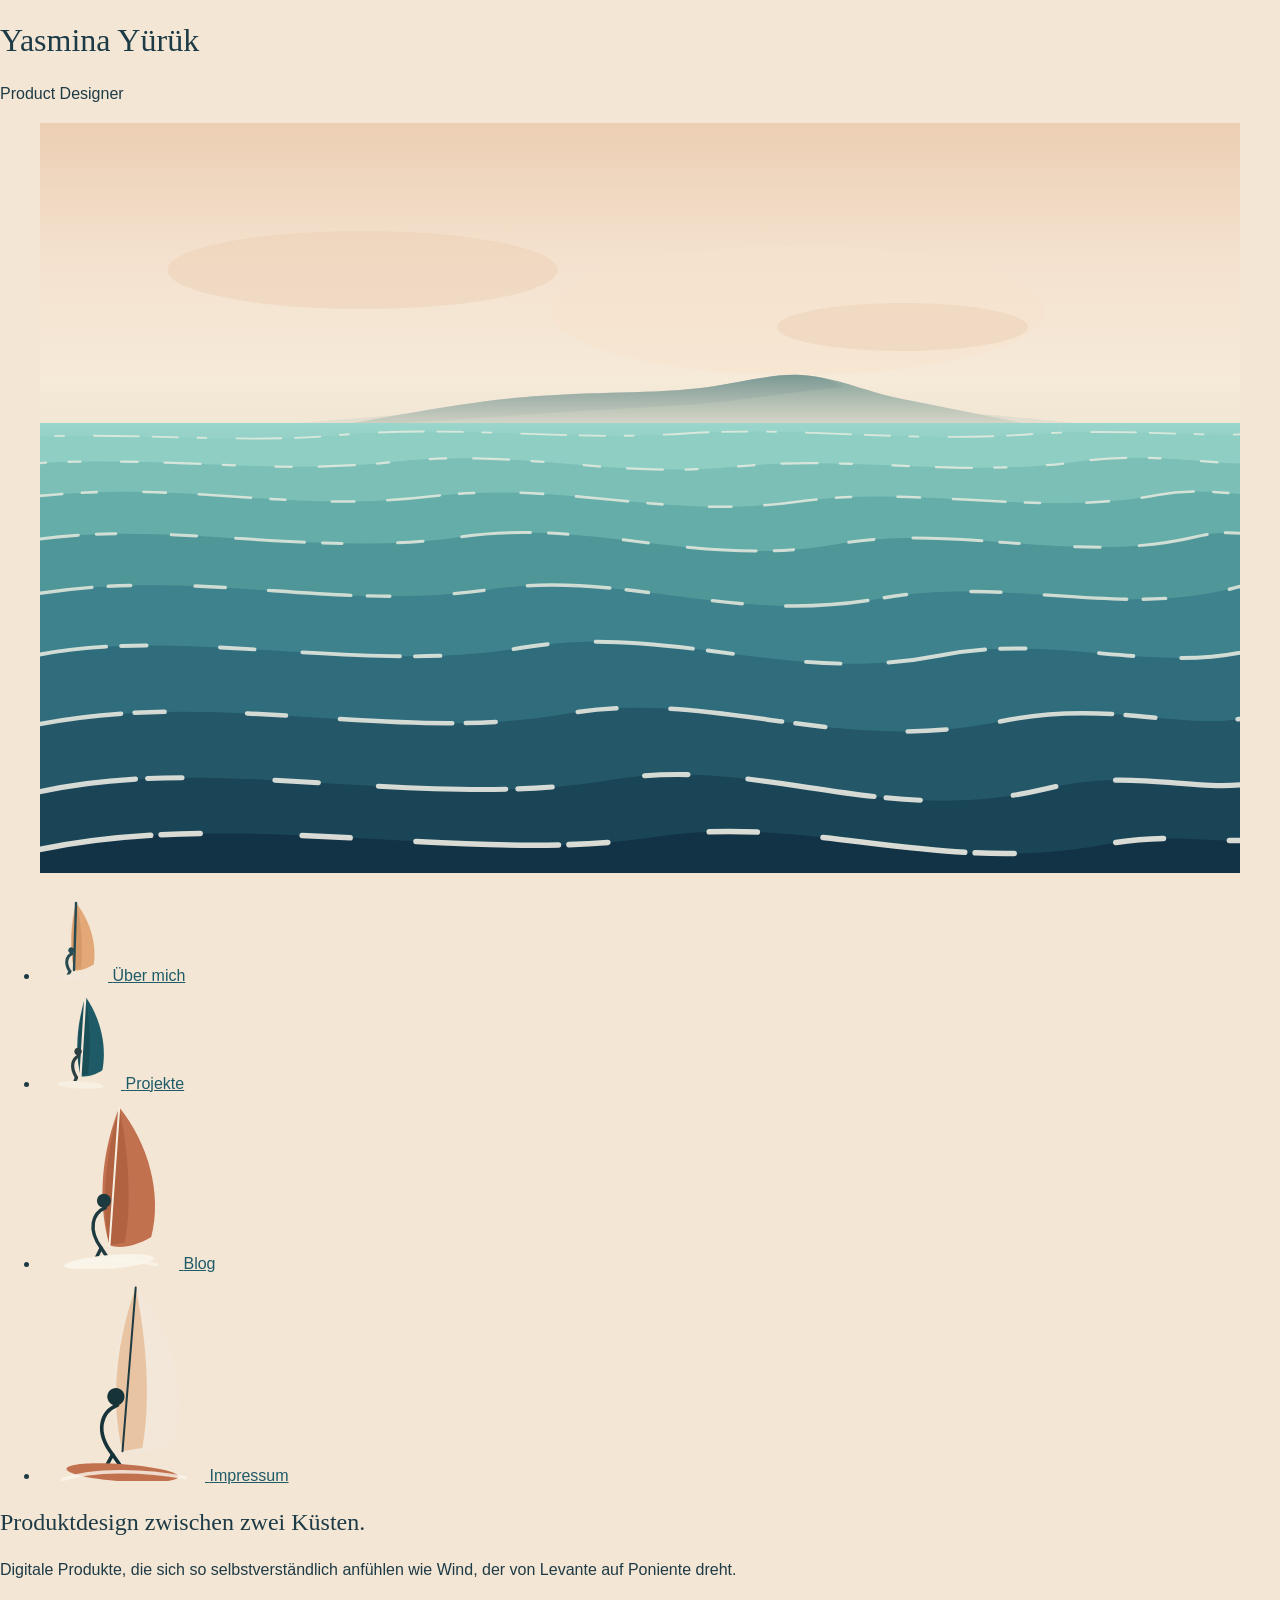
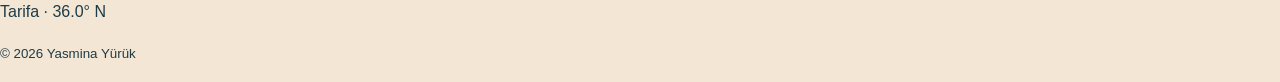
<file: index.html>
<!DOCTYPE html>
<html lang="de">
<head>
  <meta charset="UTF-8">
  <meta name="viewport" content="width=device-width, initial-scale=1.0">
  <meta name="description" content="Portfolio von Yasmina Yürük, Product Owner und Senior Designerin. Projekte, Blog und Einblicke in Produktdesign.">
  <title>Yasmina Yürük · Product Designer</title>
  <link rel="icon" href="assets/img/favicon.svg" type="image/svg+xml">
  <link rel="stylesheet" href="css/style.css">
</head>
<body>
  <a class="sprunglink" href="#inhalt">Zum Inhalt springen</a>

  <header>
    <h1>Yasmina Yürük</h1>
    <p>Product Designer</p>
  </header>

  <main id="inhalt">
    <figure>
      <img src="assets/img/la-pena.svg" alt="Blick von Tarifa über das Meer auf den Berg La Peña" width="1600" height="1000">
    </figure>

    <nav aria-label="Hauptnavigation">
      <ul>
        <li>
          <a href="ueber-mich.html">
            <img src="assets/img/windsurfer-sand.svg" alt="" width="68" height="84">
            <span>Über mich</span>
          </a>
        </li>
        <li>
          <a href="projekte.html">
            <img src="assets/img/windsurfer-petrol.svg" alt="" width="81" height="100">
            <span>Projekte</span>
          </a>
        </li>
        <li>
          <a href="blog.html">
            <img src="assets/img/windsurfer-terrakotta.svg" alt="" width="139" height="172">
            <span>Blog</span>
          </a>
        </li>
        <li>
          <a href="impressum.html">
            <img src="assets/img/windsurfer-creme.svg" alt="" width="165" height="204">
            <span>Impressum</span>
          </a>
        </li>
      </ul>
    </nav>

    <section aria-labelledby="intro-titel">
      <h2 id="intro-titel">Produktdesign zwischen zwei Küsten.</h2>
      <p>Digitale Produkte, die sich so selbstverständlich anfühlen wie Wind, der von Levante auf Poniente dreht.</p>
    </section>
  </main>

  <footer>
    <p>Tarifa · 36.0° N</p>
    <p><small>© 2026 Yasmina Yürük</small></p>
  </footer>
</body>
</html>
</file>
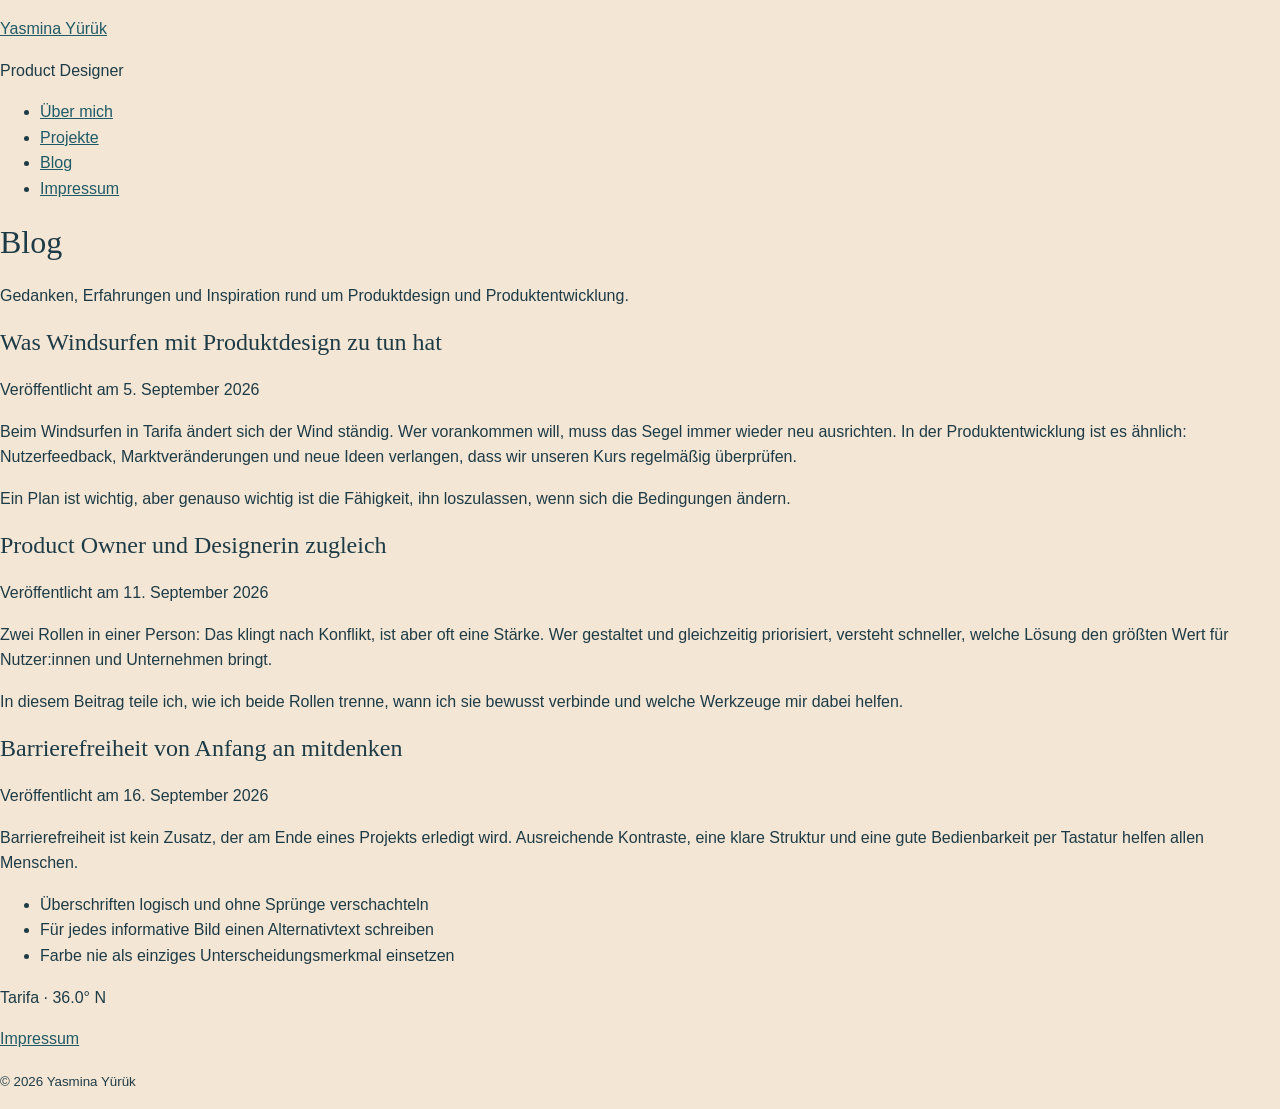
<file: blog.html>
<!DOCTYPE html>
<html lang="de">
<head>
  <meta charset="UTF-8">
  <meta name="viewport" content="width=device-width, initial-scale=1.0">
  <meta name="description" content="Blog von Yasmina Yürük: Gedanken zu Produktdesign, Produktmanagement und Barrierefreiheit.">
  <title>Blog · Yasmina Yürük</title>
  <link rel="icon" href="assets/img/favicon.svg" type="image/svg+xml">
  <link rel="stylesheet" href="css/style.css">
</head>
<body>
  <a class="sprunglink" href="#inhalt">Zum Inhalt springen</a>

  <header>
    <p><a href="index.html">Yasmina Yürük</a></p>
    <p>Product Designer</p>
    <nav aria-label="Hauptnavigation">
      <ul>
        <li><a href="ueber-mich.html">Über mich</a></li>
        <li><a href="projekte.html">Projekte</a></li>
        <li><a href="blog.html" aria-current="page">Blog</a></li>
        <li><a href="impressum.html">Impressum</a></li>
      </ul>
    </nav>
  </header>

  <main id="inhalt">
    <h1>Blog</h1>
    <p>Gedanken, Erfahrungen und Inspiration rund um Produktdesign und Produktentwicklung.</p>

    <article aria-labelledby="beitrag-windsurfen">
      <header>
        <h2 id="beitrag-windsurfen">Was Windsurfen mit Produktdesign zu tun hat</h2>
        <p>Veröffentlicht am <time datetime="2026-09-05">5. September 2026</time></p>
      </header>
      <p>Beim Windsurfen in Tarifa ändert sich der Wind ständig. Wer vorankommen will, muss das Segel immer wieder neu ausrichten. In der Produktentwicklung ist es ähnlich: Nutzerfeedback, Marktveränderungen und neue Ideen verlangen, dass wir unseren Kurs regelmäßig überprüfen.</p>
      <p>Ein Plan ist wichtig, aber genauso wichtig ist die Fähigkeit, ihn loszulassen, wenn sich die Bedingungen ändern.</p>
    </article>

    <article aria-labelledby="beitrag-rollen">
      <header>
        <h2 id="beitrag-rollen">Product Owner und Designerin zugleich</h2>
        <p>Veröffentlicht am <time datetime="2026-09-11">11. September 2026</time></p>
      </header>
      <p>Zwei Rollen in einer Person: Das klingt nach Konflikt, ist aber oft eine Stärke. Wer gestaltet und gleichzeitig priorisiert, versteht schneller, welche Lösung den größten Wert für Nutzer:innen und Unternehmen bringt.</p>
      <p>In diesem Beitrag teile ich, wie ich beide Rollen trenne, wann ich sie bewusst verbinde und welche Werkzeuge mir dabei helfen.</p>
    </article>

    <article aria-labelledby="beitrag-barrierefreiheit">
      <header>
        <h2 id="beitrag-barrierefreiheit">Barrierefreiheit von Anfang an mitdenken</h2>
        <p>Veröffentlicht am <time datetime="2026-09-16">16. September 2026</time></p>
      </header>
      <p>Barrierefreiheit ist kein Zusatz, der am Ende eines Projekts erledigt wird. Ausreichende Kontraste, eine klare Struktur und eine gute Bedienbarkeit per Tastatur helfen allen Menschen.</p>
      <ul>
        <li>Überschriften logisch und ohne Sprünge verschachteln</li>
        <li>Für jedes informative Bild einen Alternativtext schreiben</li>
        <li>Farbe nie als einziges Unterscheidungsmerkmal einsetzen</li>
      </ul>
    </article>
  </main>

  <footer>
    <p>Tarifa · 36.0° N</p>
    <p><a href="impressum.html">Impressum</a></p>
    <p><small>© 2026 Yasmina Yürük</small></p>
  </footer>
</body>
</html>
</file>
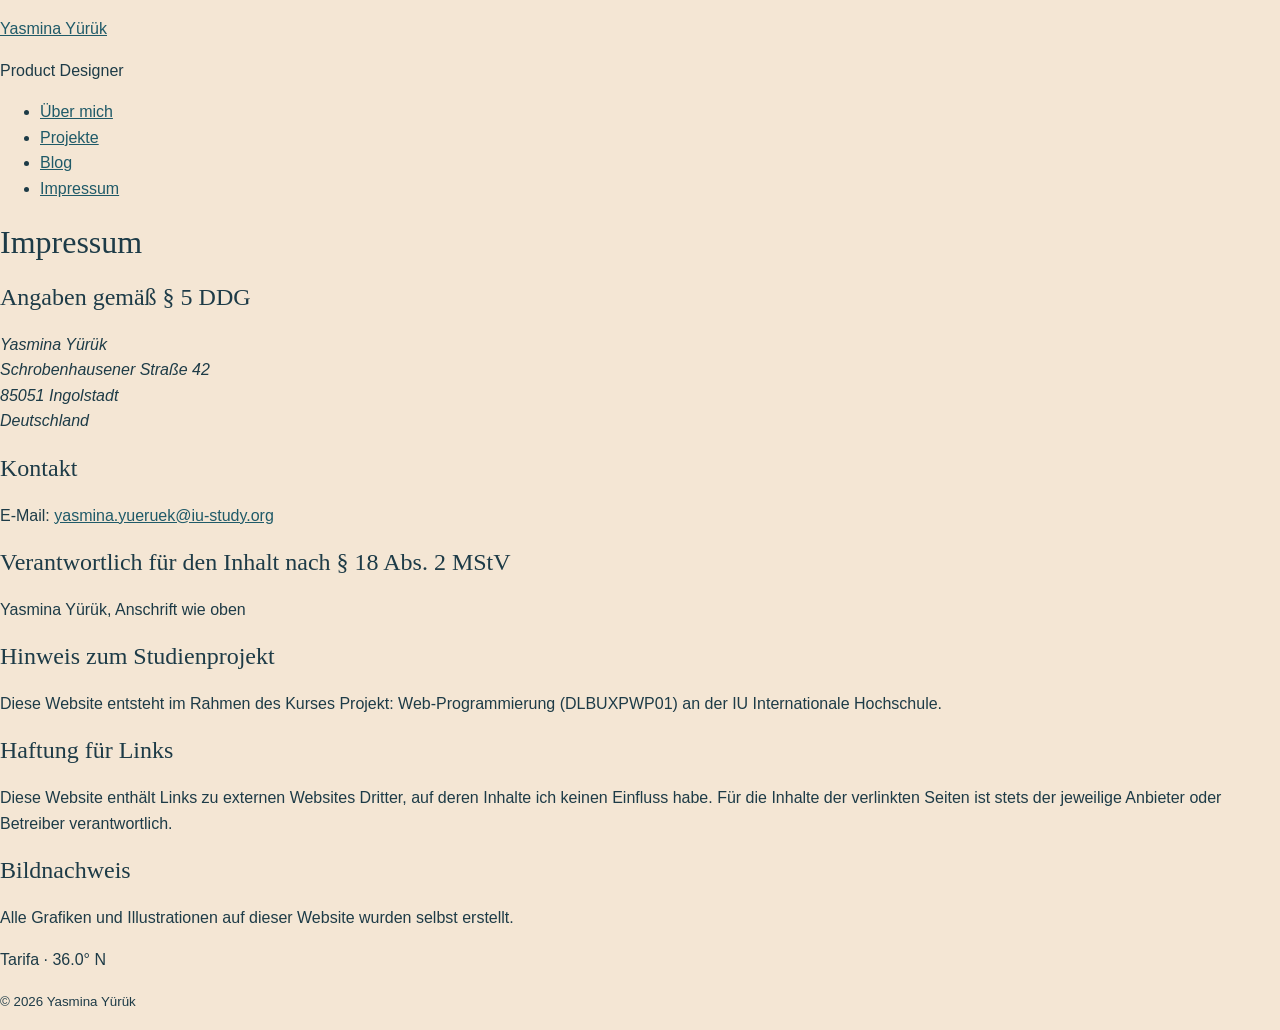
<file: impressum.html>
<!DOCTYPE html>
<html lang="de">
<head>
  <meta charset="UTF-8">
  <meta name="viewport" content="width=device-width, initial-scale=1.0">
  <meta name="description" content="Impressum der Website von Yasmina Yürük.">
  <title>Impressum · Yasmina Yürük</title>
  <link rel="icon" href="assets/img/favicon.svg" type="image/svg+xml">
  <link rel="stylesheet" href="css/style.css">
</head>
<body>
  <a class="sprunglink" href="#inhalt">Zum Inhalt springen</a>

  <header>
    <p><a href="index.html">Yasmina Yürük</a></p>
    <p>Product Designer</p>
    <nav aria-label="Hauptnavigation">
      <ul>
        <li><a href="ueber-mich.html">Über mich</a></li>
        <li><a href="projekte.html">Projekte</a></li>
        <li><a href="blog.html">Blog</a></li>
        <li><a href="impressum.html" aria-current="page">Impressum</a></li>
      </ul>
    </nav>
  </header>

  <main id="inhalt">
    <h1>Impressum</h1>

    <section aria-labelledby="angaben-titel">
      <h2 id="angaben-titel">Angaben gemäß § 5 DDG</h2>
      <address>
        Yasmina Yürük<br>
        Schrobenhausener Straße 42<br>
        85051 Ingolstadt<br>
        Deutschland
      </address>
    </section>

    <section aria-labelledby="kontakt-titel">
      <h2 id="kontakt-titel">Kontakt</h2>
      <p>E-Mail: <a href="mailto:yasmina.yueruek@iu-study.org">yasmina.yueruek@iu-study.org</a></p>
    </section>

    <section aria-labelledby="verantwortlich-titel">
      <h2 id="verantwortlich-titel">Verantwortlich für den Inhalt nach § 18 Abs. 2 MStV</h2>
      <p>Yasmina Yürük, Anschrift wie oben</p>
    </section>

    <section aria-labelledby="studienprojekt-titel">
      <h2 id="studienprojekt-titel">Hinweis zum Studienprojekt</h2>
      <p>Diese Website entsteht im Rahmen des Kurses Projekt: Web-Programmierung (DLBUXPWP01) an der IU Internationale Hochschule.</p>
    </section>

    <section aria-labelledby="links-titel">
      <h2 id="links-titel">Haftung für Links</h2>
      <p>Diese Website enthält Links zu externen Websites Dritter, auf deren Inhalte ich keinen Einfluss habe. Für die Inhalte der verlinkten Seiten ist stets der jeweilige Anbieter oder Betreiber verantwortlich.</p>
    </section>

    <section aria-labelledby="bildnachweis-titel">
      <h2 id="bildnachweis-titel">Bildnachweis</h2>
      <p>Alle Grafiken und Illustrationen auf dieser Website wurden selbst erstellt.</p>
    </section>
  </main>

  <footer>
    <p>Tarifa · 36.0° N</p>
    <p><small>© 2026 Yasmina Yürük</small></p>
  </footer>
</body>
</html>
</file>
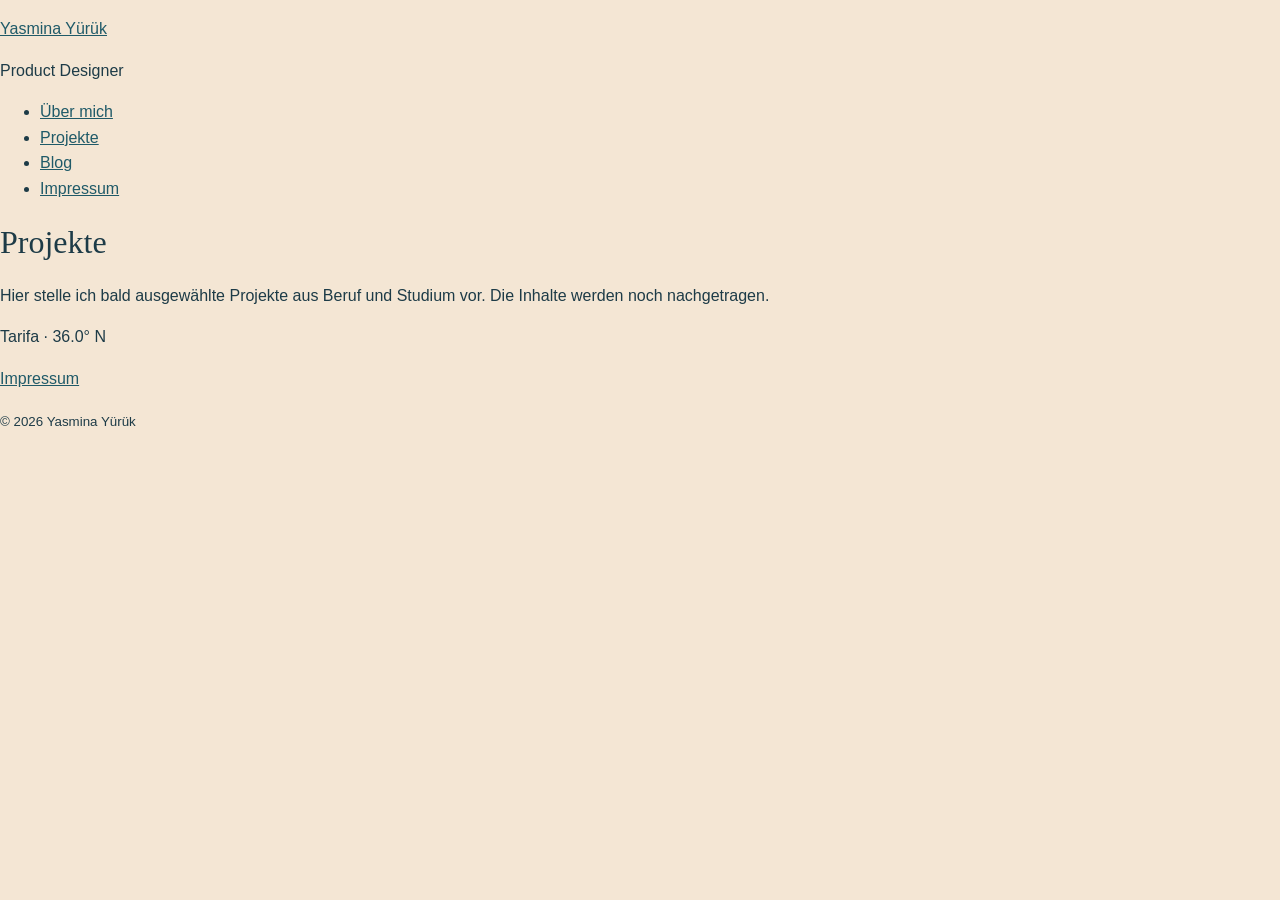
<file: projekte.html>
<!DOCTYPE html>
<html lang="de">
<head>
  <meta charset="UTF-8">
  <meta name="viewport" content="width=device-width, initial-scale=1.0">
  <meta name="description" content="Projekte von Yasmina Yürük. Die Inhalte werden noch nachgetragen.">
  <title>Projekte · Yasmina Yürük</title>
  <link rel="icon" href="assets/img/favicon.svg" type="image/svg+xml">
  <link rel="stylesheet" href="css/style.css">
</head>
<body>
  <a class="sprunglink" href="#inhalt">Zum Inhalt springen</a>

  <header>
    <p><a href="index.html">Yasmina Yürük</a></p>
    <p>Product Designer</p>
    <nav aria-label="Hauptnavigation">
      <ul>
        <li><a href="ueber-mich.html">Über mich</a></li>
        <li><a href="projekte.html" aria-current="page">Projekte</a></li>
        <li><a href="blog.html">Blog</a></li>
        <li><a href="impressum.html">Impressum</a></li>
      </ul>
    </nav>
  </header>

  <main id="inhalt">
    <h1>Projekte</h1>
    <p>Hier stelle ich bald ausgewählte Projekte aus Beruf und Studium vor. Die Inhalte werden noch nachgetragen.</p>
  </main>

  <footer>
    <p>Tarifa · 36.0° N</p>
    <p><a href="impressum.html">Impressum</a></p>
    <p><small>© 2026 Yasmina Yürük</small></p>
  </footer>
</body>
</html>
</file>
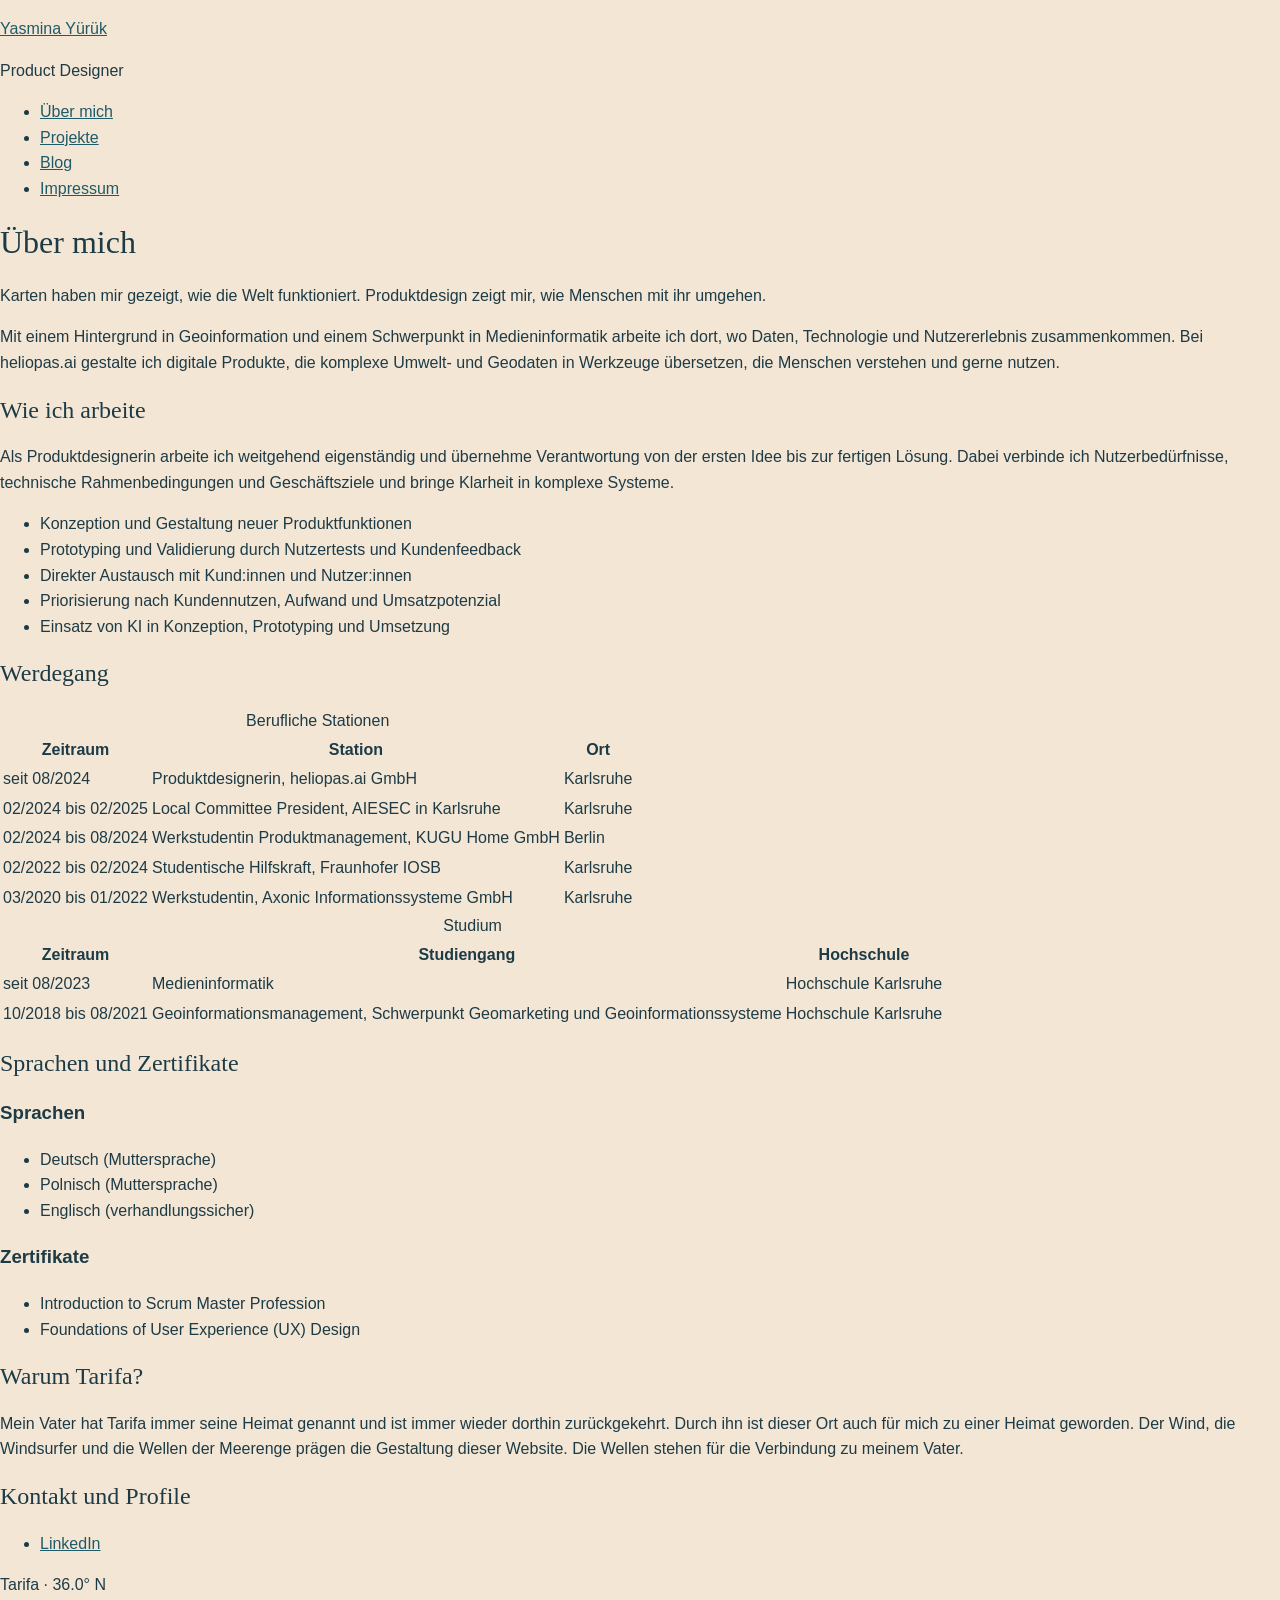
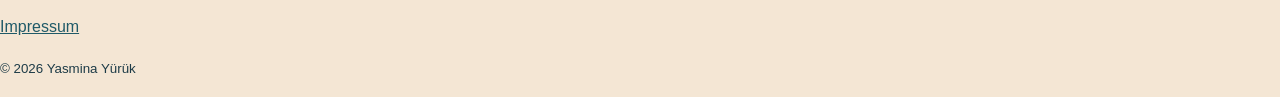
<file: ueber-mich.html>
<!DOCTYPE html>
<html lang="de">
<head>
  <meta charset="UTF-8">
  <meta name="viewport" content="width=device-width, initial-scale=1.0">
  <meta name="description" content="Über Yasmina Yürük: Produktdesignerin mit Hintergrund in Geoinformation und Medieninformatik und einer besonderen Verbindung zu Tarifa.">
  <title>Über mich · Yasmina Yürük</title>
  <link rel="icon" href="assets/img/favicon.svg" type="image/svg+xml">
  <link rel="stylesheet" href="css/style.css">
</head>
<body>
  <a class="sprunglink" href="#inhalt">Zum Inhalt springen</a>

  <header>
    <p><a href="index.html">Yasmina Yürük</a></p>
    <p>Product Designer</p>
    <nav aria-label="Hauptnavigation">
      <ul>
        <li><a href="ueber-mich.html" aria-current="page">Über mich</a></li>
        <li><a href="projekte.html">Projekte</a></li>
        <li><a href="blog.html">Blog</a></li>
        <li><a href="impressum.html">Impressum</a></li>
      </ul>
    </nav>
  </header>

  <main id="inhalt">
    <h1>Über mich</h1>
    <p>Karten haben mir gezeigt, wie die Welt funktioniert. Produktdesign zeigt mir, wie Menschen mit ihr umgehen.</p>
    <p>Mit einem Hintergrund in Geoinformation und einem Schwerpunkt in Medieninformatik arbeite ich dort, wo Daten, Technologie und Nutzererlebnis zusammenkommen. Bei heliopas.ai gestalte ich digitale Produkte, die komplexe Umwelt- und Geodaten in Werkzeuge übersetzen, die Menschen verstehen und gerne nutzen.</p>

    <section aria-labelledby="arbeitsweise-titel">
      <h2 id="arbeitsweise-titel">Wie ich arbeite</h2>
      <p>Als Produktdesignerin arbeite ich weitgehend eigenständig und übernehme Verantwortung von der ersten Idee bis zur fertigen Lösung. Dabei verbinde ich Nutzerbedürfnisse, technische Rahmenbedingungen und Geschäftsziele und bringe Klarheit in komplexe Systeme.</p>
      <ul>
        <li>Konzeption und Gestaltung neuer Produktfunktionen</li>
        <li>Prototyping und Validierung durch Nutzertests und Kundenfeedback</li>
        <li>Direkter Austausch mit Kund:innen und Nutzer:innen</li>
        <li>Priorisierung nach Kundennutzen, Aufwand und Umsatzpotenzial</li>
        <li>Einsatz von KI in Konzeption, Prototyping und Umsetzung</li>
      </ul>
    </section>

    <section aria-labelledby="werdegang-titel">
      <h2 id="werdegang-titel">Werdegang</h2>
      <table>
        <caption>Berufliche Stationen</caption>
        <thead>
          <tr>
            <th scope="col">Zeitraum</th>
            <th scope="col">Station</th>
            <th scope="col">Ort</th>
          </tr>
        </thead>
        <tbody>
          <tr>
            <td>seit 08/2024</td>
            <td>Produktdesignerin, heliopas.ai GmbH</td>
            <td>Karlsruhe</td>
          </tr>
          <tr>
            <td>02/2024 bis 02/2025</td>
            <td>Local Committee President, AIESEC in Karlsruhe</td>
            <td>Karlsruhe</td>
          </tr>
          <tr>
            <td>02/2024 bis 08/2024</td>
            <td>Werkstudentin Produktmanagement, KUGU Home GmbH</td>
            <td>Berlin</td>
          </tr>
          <tr>
            <td>02/2022 bis 02/2024</td>
            <td>Studentische Hilfskraft, Fraunhofer IOSB</td>
            <td>Karlsruhe</td>
          </tr>
          <tr>
            <td>03/2020 bis 01/2022</td>
            <td>Werkstudentin, Axonic Informationssysteme GmbH</td>
            <td>Karlsruhe</td>
          </tr>
        </tbody>
      </table>

      <table>
        <caption>Studium</caption>
        <thead>
          <tr>
            <th scope="col">Zeitraum</th>
            <th scope="col">Studiengang</th>
            <th scope="col">Hochschule</th>
          </tr>
        </thead>
        <tbody>
          <tr>
            <td>seit 08/2023</td>
            <td>Medieninformatik</td>
            <td>Hochschule Karlsruhe</td>
          </tr>
          <tr>
            <td>10/2018 bis 08/2021</td>
            <td>Geoinformationsmanagement, Schwerpunkt Geomarketing und Geoinformationssysteme</td>
            <td>Hochschule Karlsruhe</td>
          </tr>
        </tbody>
      </table>
    </section>

    <section aria-labelledby="kenntnisse-titel">
      <h2 id="kenntnisse-titel">Sprachen und Zertifikate</h2>
      <h3>Sprachen</h3>
      <ul>
        <li>Deutsch (Muttersprache)</li>
        <li>Polnisch (Muttersprache)</li>
        <li>Englisch (verhandlungssicher)</li>
      </ul>
      <h3>Zertifikate</h3>
      <ul>
        <li lang="en">Introduction to Scrum Master Profession</li>
        <li lang="en">Foundations of User Experience (UX) Design</li>
      </ul>
    </section>

    <section aria-labelledby="tarifa-titel">
      <h2 id="tarifa-titel">Warum Tarifa?</h2>
      <p>Mein Vater hat Tarifa immer seine Heimat genannt und ist immer wieder dorthin zurückgekehrt. Durch ihn ist dieser Ort auch für mich zu einer Heimat geworden. Der Wind, die Windsurfer und die Wellen der Meerenge prägen die Gestaltung dieser Website. Die Wellen stehen für die Verbindung zu meinem Vater.</p>
    </section>

    <section aria-labelledby="kontakt-titel">
      <h2 id="kontakt-titel">Kontakt und Profile</h2>
      <ul>
        <li><a href="https://www.linkedin.com/in/yasmin-yueruek">LinkedIn</a></li>
      </ul>
    </section>
  </main>

  <footer>
    <p>Tarifa · 36.0° N</p>
    <p><a href="impressum.html">Impressum</a></p>
    <p><small>© 2026 Yasmina Yürük</small></p>
  </footer>
</body>
</html>
</file>
<file: css/style.css>
/*
  Basis-Stylesheet (Konzeptionsphase)
  Farben und Typografie nach dem Tarifa-Konzept.
  Layout und Media Queries folgen in der Erarbeitungsphase.
*/

:root {
  /* Himmel und Sand */
  --farbe-himmel: #f4e6d4;
  --farbe-sand: #e3a46f;
  --farbe-creme: #f6efe2;

  /* Meer, von hell nach dunkel */
  --farbe-meer-hell: #8ecdc4;
  --farbe-meer: #3d7f86;
  --farbe-petrol: #1f5a68;
  --farbe-tiefsee: #163343;

  /* Akzente und Text */
  --farbe-terrakotta: #a35a3c;
  --farbe-text: #1d3b47;

  /* Typografie */
  --schrift-titel: "Cormorant Garamond", Georgia, "Times New Roman", serif;
  --schrift-text: "Karla", "Segoe UI", Arial, sans-serif;
}

*,
*::before,
*::after {
  box-sizing: border-box;
}

body {
  margin: 0;
  background-color: var(--farbe-himmel);
  color: var(--farbe-text);
  font-family: var(--schrift-text);
  font-size: 1rem;
  line-height: 1.6;
}

h1,
h2 {
  font-family: var(--schrift-titel);
  font-weight: 500;
  line-height: 1.2;
}

a {
  color: var(--farbe-petrol);
}

a:focus-visible {
  outline: 3px solid var(--farbe-terrakotta);
  outline-offset: 3px;
}

img {
  max-width: 100%;
  height: auto;
}

/* Sprunglink: nur bei Tastaturfokus sichtbar */
.sprunglink {
  position: absolute;
  top: -100px;
  left: 1rem;
  padding: 0.5rem 1rem;
  background-color: var(--farbe-petrol);
  color: var(--farbe-creme);
}

.sprunglink:focus {
  top: 1rem;
}
</file>
